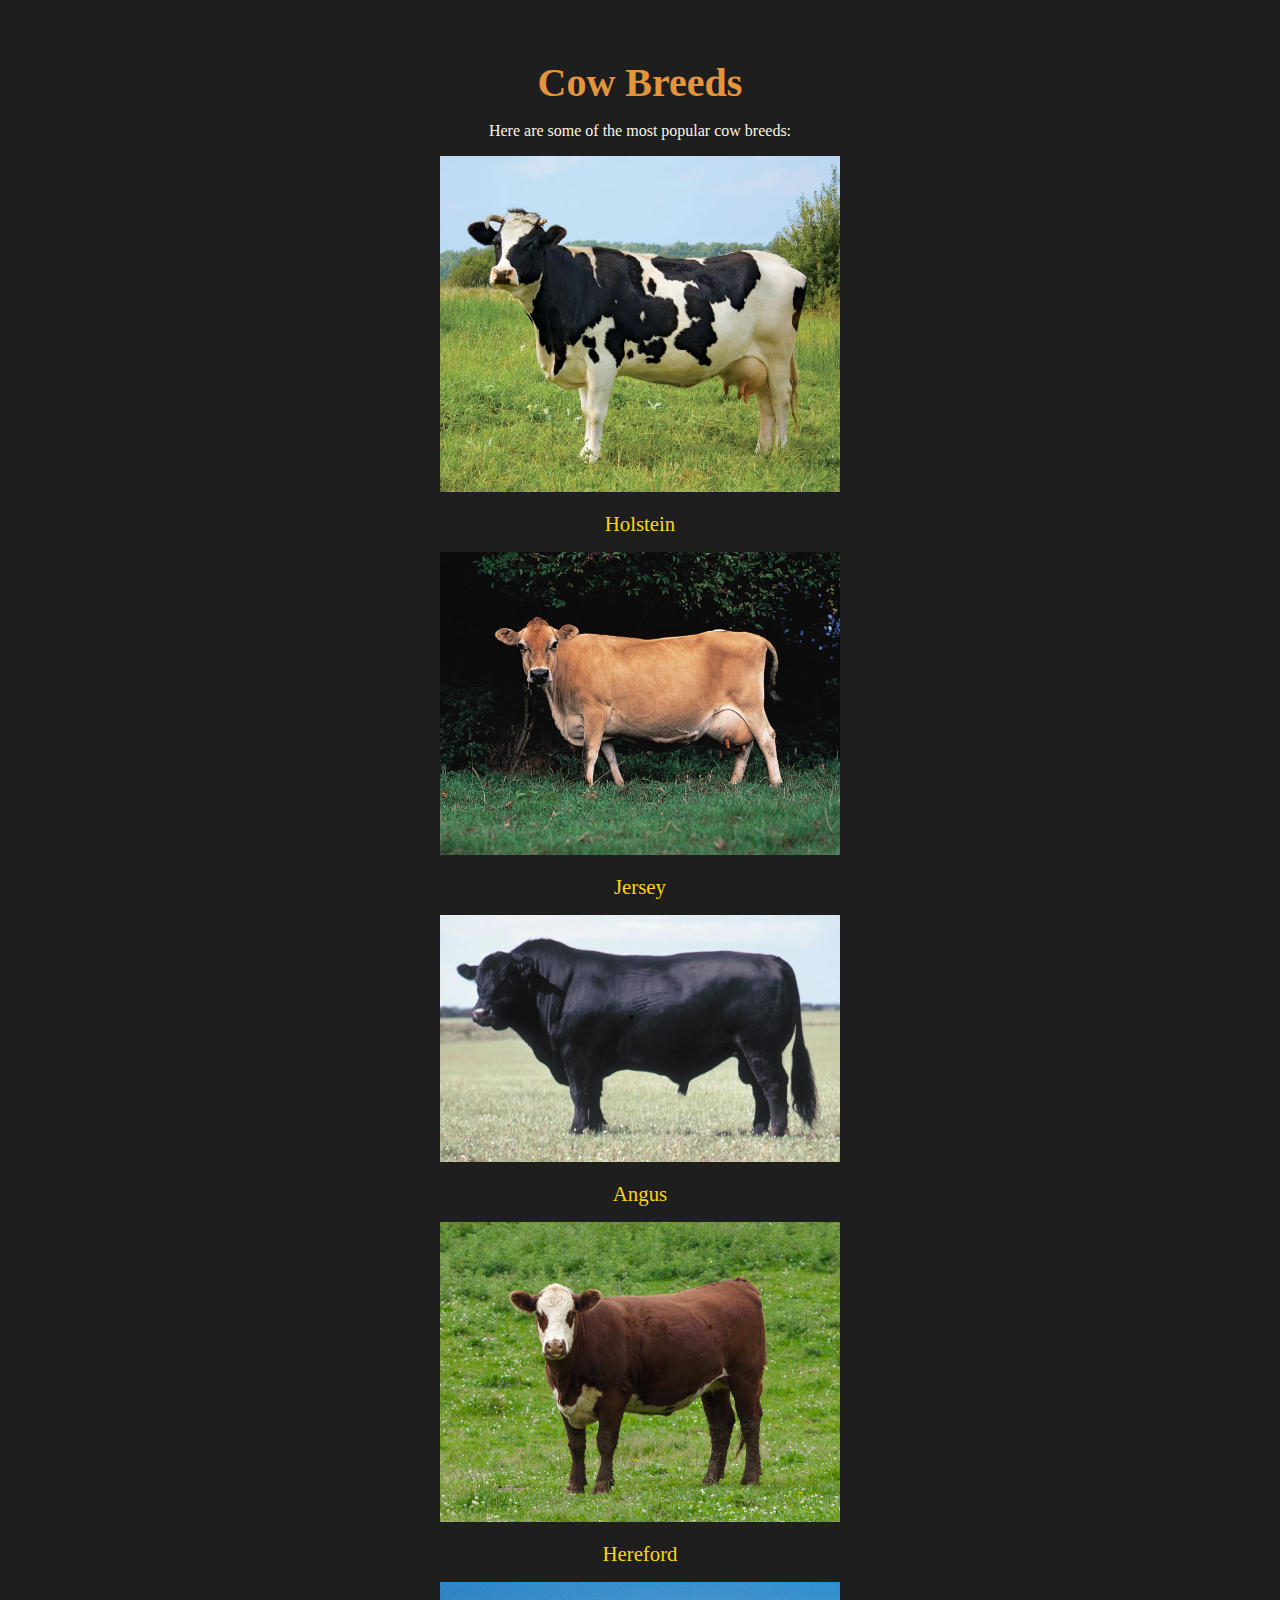
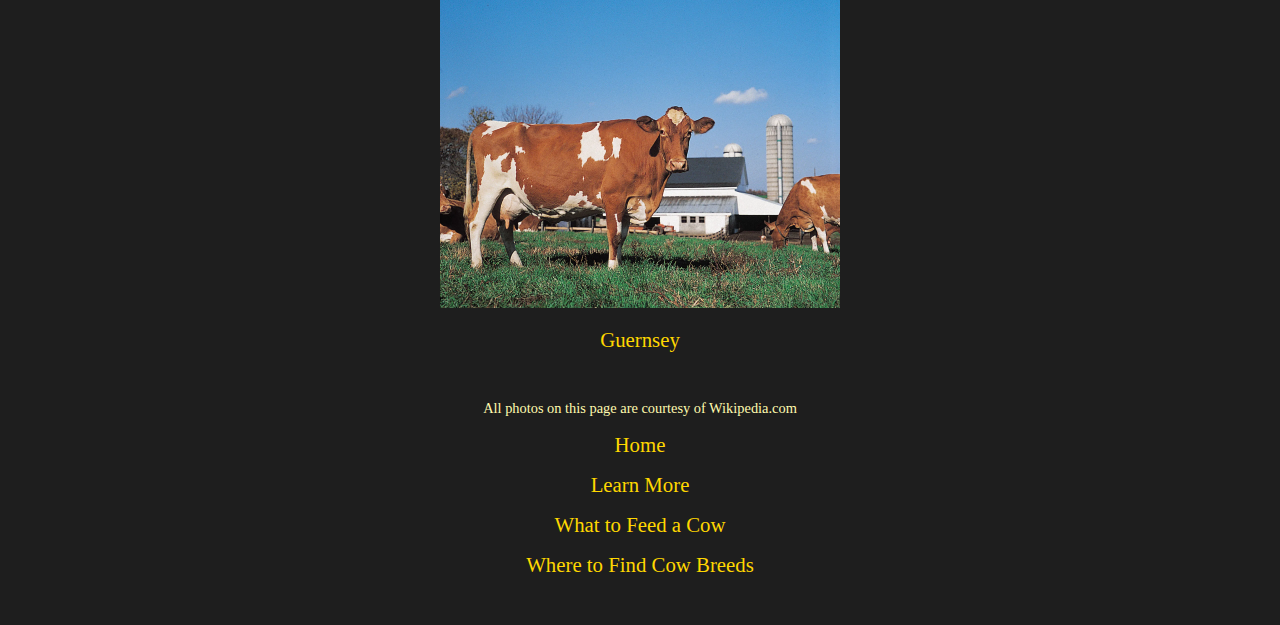
<file: breeds.html>
<!DOCTYPE html>
<html lang="en">
<head>
  <meta charset="UTF-8" />
  <meta name="viewport" content="width=device-width, initial-scale=1.0" />
  <title>Cow Breeds</title>
  <link rel="stylesheet" href="style.css" />
</head>
<body>
  <h1>Cow Breeds</h1>
  <p>Here are some of the most popular cow breeds:</p>

  <ul>
      <img src="Holstein-cow.webp" alt="A Holstein Cow" width="400">
    <li><a href="https://en.wikipedia.org/wiki/Holstein_Friesian_cattle" target="_blank">Holstein</a></li>

    <img src="Jersey-cow.webp" alt="A Jersey Cow" width="400">
    <li><a href="https://en.wikipedia.org/wiki/Jersey_cattle" target="_blank">Jersey</a></li>

    <img src="bull-Black-Angus.webp" alt="An Angus Cow" width="400">
    <li><a href="https://en.wikipedia.org/wiki/Angus_cattle" target="_blank">Angus</a></li>

    <img src="Hereford_cow.jpg" alt="A Hereford Cow" width="400">
    <li><a href="https://en.wikipedia.org/wiki/Hereford_cattle" target="_blank">Hereford</a></li>

    <img src="Guernsey-cow.webp" alt="A Guernsey Cow" width="400">
    <li><a href="https://en.wikipedia.org/wiki/Guernsey_cattle" target="_blank">Guernsey</a></li>
  </ul>

  <p style="font-size: 0.9rem; color: #FFFAAE; margin-top: 3rem;">
  All photos on this page are courtesy of Wikipedia.com
</p>

  <nav>
  <ul>
    <li><a href="index.html">Home</a></li>
    <li><a href="learn-more.html">Learn More</a></li>
    <li><a href="what-to-feed-a-cow.html">What to Feed a Cow</a></li>
    <li><a href="where-to-find-cows.html">Where to Find Cow Breeds</a></li>
  </ul>
</nav>
</body>
</html>
</file>
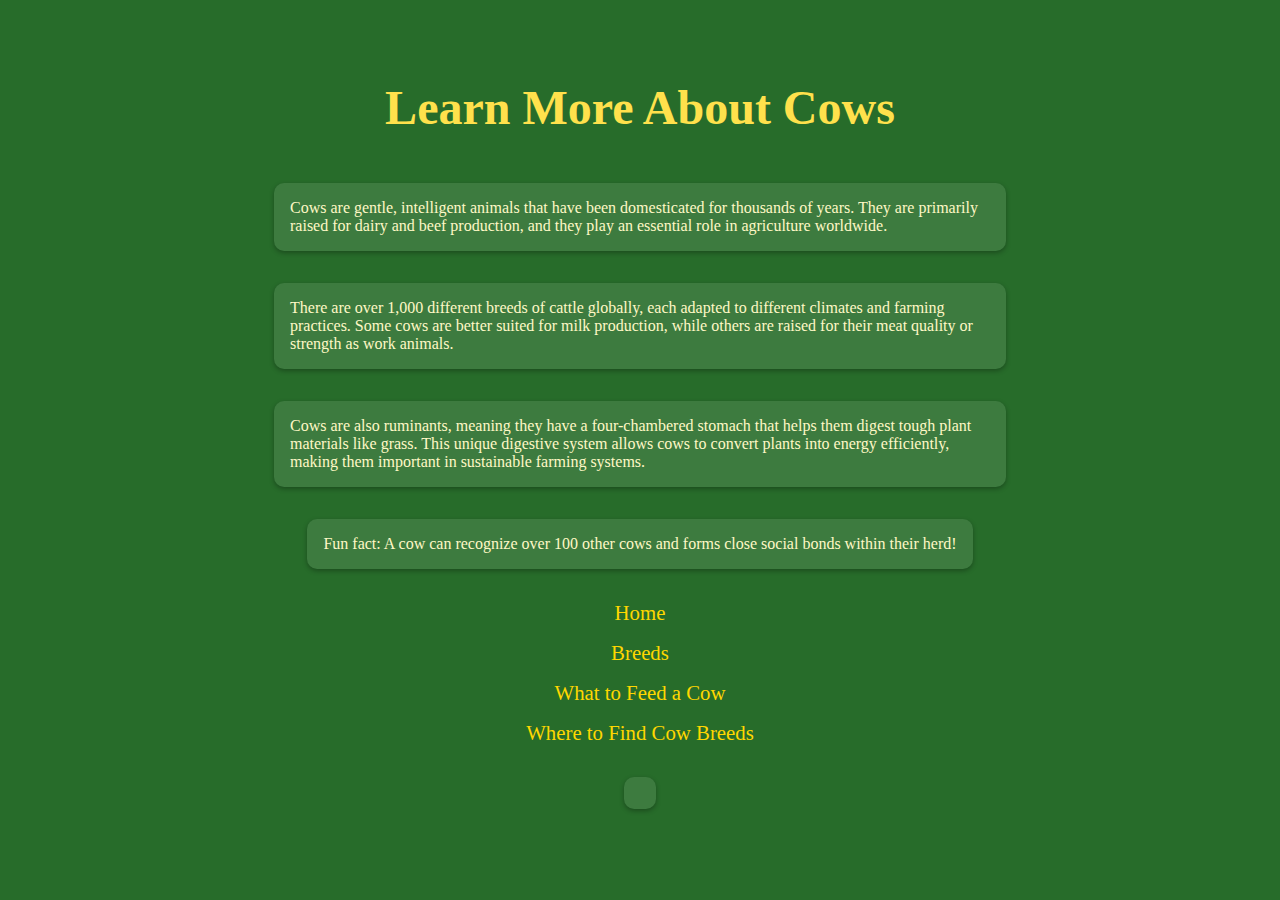
<file: learn-more.html>
<!DOCTYPE html>
<html lang="en">
<head>
  <meta charset="UTF-8" />
  <meta name="viewport" content="width=device-width, initial-scale=1.0" />
  <title>Learn More About Cows</title>
  <link rel="stylesheet" href="style.css" />
</head>
<body class="learn-more">
  <h1>Learn More About Cows</h1>

  <p>Cows are gentle, intelligent animals that have been domesticated for thousands of years. They are primarily raised for dairy and beef production, and they play an essential role in agriculture worldwide.</p>

  <p>There are over 1,000 different breeds of cattle globally, each adapted to different climates and farming practices. Some cows are better suited for milk production, while others are raised for their meat quality or strength as work animals.</p>

  <p>Cows are also ruminants, meaning they have a four-chambered stomach that helps them digest tough plant materials like grass. This unique digestive system allows cows to convert plants into energy efficiently, making them important in sustainable farming systems.</p>

  <p>Fun fact: A cow can recognize over 100 other cows and forms close social bonds within their herd!</p>


  
  <nav>
    <ul>
      <li><a href="index.html">Home</a></li>
      <li><a href="breeds.html">Breeds</a></li>
      <li><a href="what-to-feed-a-cow.html">What to Feed a Cow</a></li>
      <li><a href="where-to-find-cows.html">Where to Find Cow Breeds</a></li>
    </ul>
  </nav>
  
  </p>
</body>
</html>
</file>
<file: style.css>
body {
  font-family: Garamond, serif;
  background-color: #1E1E1E; 
  color: #FDF6E3;   
  text-align: center;
  margin: 0;
  padding: 2rem;
}

h1 {
  color: #E2953D;   
  font-size: 2.5rem;
  margin-bottom: 1rem;
}

h2 {
  color: #D2B48C;  
  margin-top: 2rem;
}

a {
  text-decoration: none;
  color: #FFD700;  
  font-size: 1.3rem;
}

a:hover {
  text-decoration: underline;
  color: #FFECB3; 
}

ul {
  list-style-type: none;
  padding: 0;
}

li {
  margin: 1rem 0;
}

.learn-more {
  display: flex;
  flex-direction: column;
  align-items: center;
  padding: 3rem;
  background-color: #276C2A;
}

.learn-more p {
  max-width: 700px;
  text-align: left;
  background-color: rgba(255, 255, 255, 0.1);
  padding: 1rem;
  margin: 1rem auto;
  border-radius: 10px;
  color: #FFF8C6;
  box-shadow: 0 2px 5px rgba(0,0,0,0.3);
}

.learn-more h1 {
  font-size: 3rem;
  margin-bottom: 2rem;
  color: #FFE14C;
}
</file>
